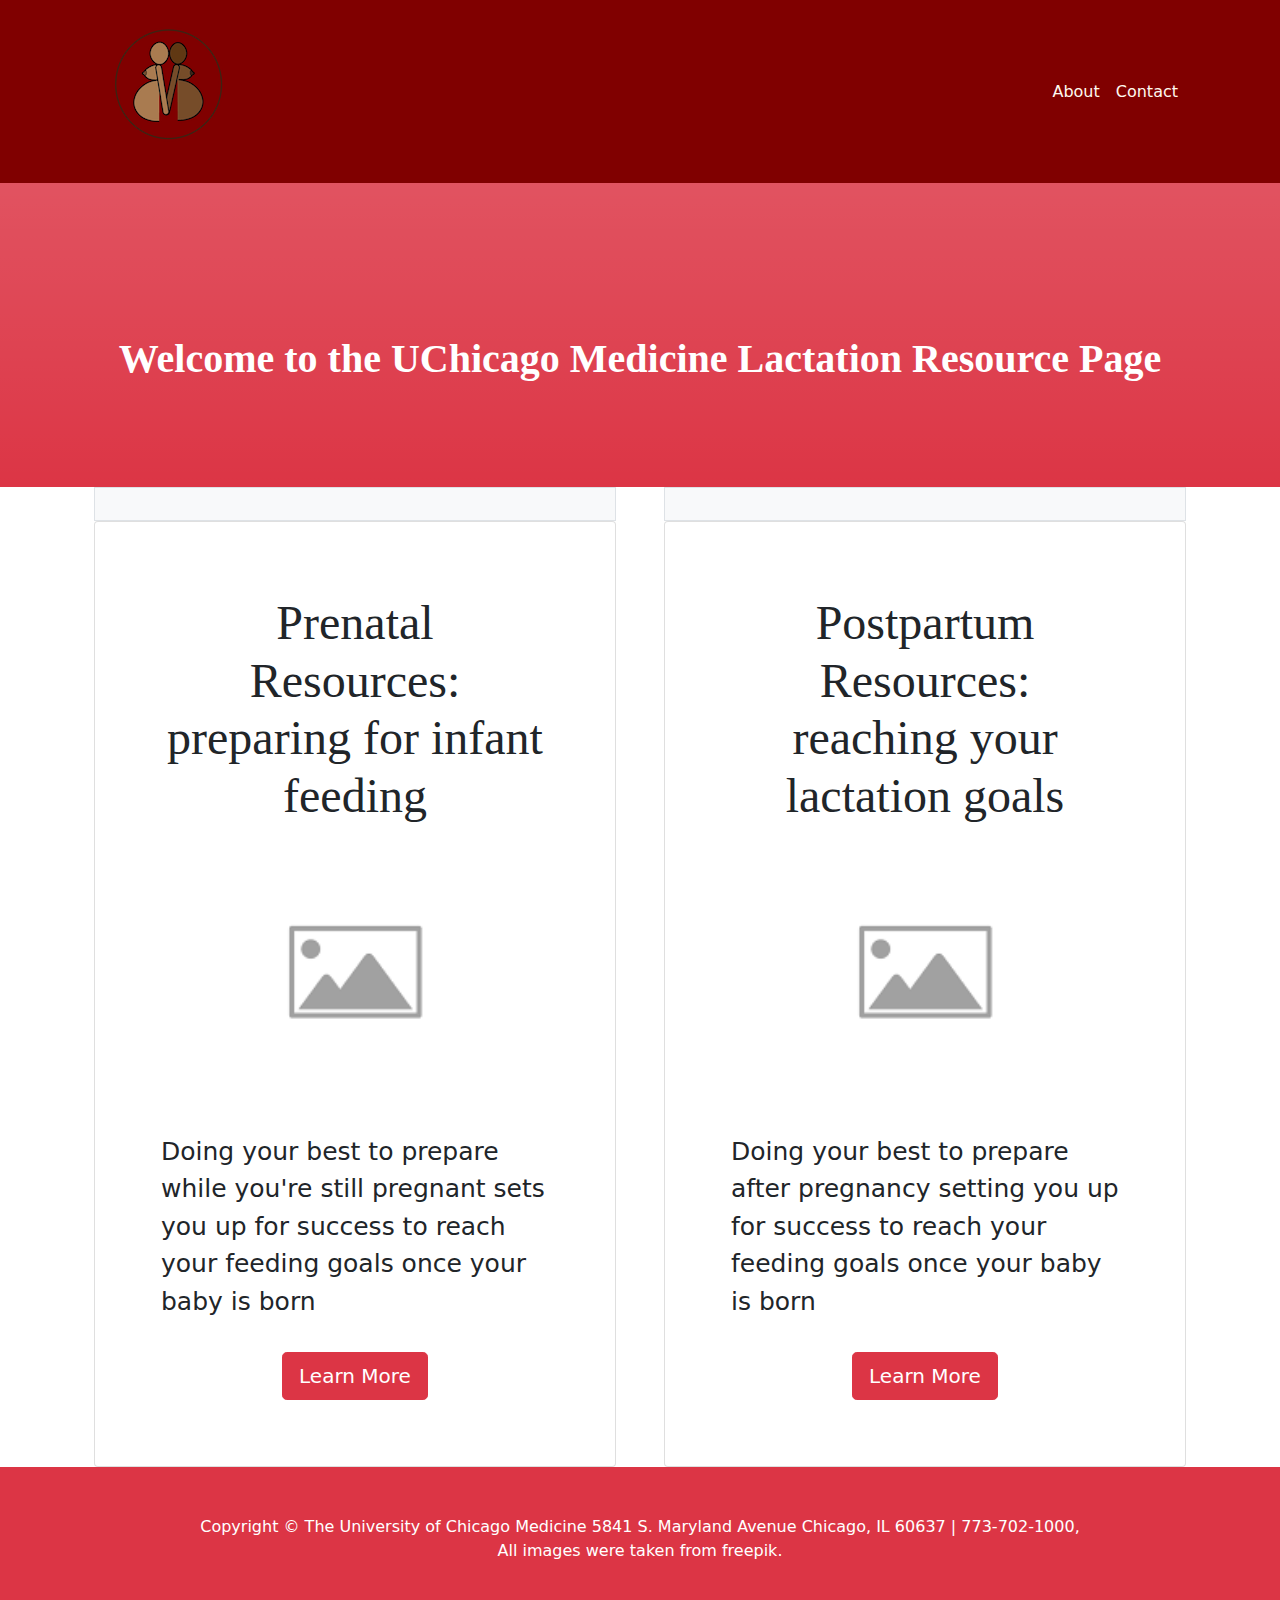
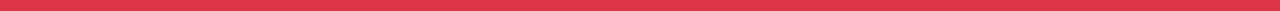
<file: index.html>
<!DOCTYPE html>
<html lang="en">
    <head>
        <meta charset="utf-8" />
        <meta name="viewport" content="width=device-width, initial-scale=1, shrink-to-fit=no" />
        <meta name="description" content="" />
        <meta name="author" content="" />
        <title>Lactation Resources</title>
        <link rel="icon" type="image/x-icon" href="img/main.png"/>
        <!-- Core theme CSS (includes Bootstrap)-->
        <link href="css/styles.css" rel="stylesheet" />
    </head>
    <body id="page-top">
        
        
       
             
             <!-- Navigation-->
      <nav class="navbar navbar-expand-lg navbar-light" style="background-color:maroon;">
            <div class="container px-4">
            <a href="#" class="logo"><img alt="UchicagoMedicine" class="mb-1 slogo" src="img/header.png"></a> 
                <button class="navbar-toggler" type="button" data-bs-toggle="collapse" data-bs-target="#navbarResponsive" aria-controls="navbarResponsive" aria-expanded="false" aria-label="Toggle navigation"><span class="navbar-toggler-icon"></span></button>
                <div class="collapse navbar-collapse" id="navbarResponsive">
                    <ul class="navbar-nav ms-auto">
                        <li class="nav-item"><a class="nav-link" href="#about">About</a></li>
                        <li class="nav-item"><a class="nav-link" href="#contact">Contact</a></li>
                    </ul>
                </div>
            </div>
        </nav>
        <!-- Header-->
        <header class="bg-danger bg-gradient text-white">
            <div class="container px-4 text-center">
                <h1 class="fw-bolder">Welcome to the UChicago Medicine Lactation Resource Page</h1>
            </div>
        </header>
        
        <!-- About section-->
    
    <div class="container px-4">
  <div class="row gx-5">
    <div class="col">
     <div class="p-3 border bg-light"></div>
<div class="card-group">
  <div class="card">
       <h5 class="card-title">Prenatal Resources: preparing for infant feeding</h5>
    <img src="img/placeholder.png" class="card-img-top" alt="pregnant woman">
    <div class="card-body">
      <p class="card-text">Doing your best to prepare while you're still pregnant sets you up for success to reach your feeding goals once your baby is born</p>
     <div class="button-center2">
 <a type="button" class="btn btn-danger btn-lg" href="Prenatal/prenatal.html">Learn More</a>
        </div>
  </div>
    </div>
  </div>
    </div>
    <div class="col">
      <div class="p-3 border bg-light"></div>
              <div class="card">
       <h5 class="card-title">Postpartum Resources: reaching your lactation goals</h5>
    <img src="img/placeholder.png" class="card-img-top" alt="infant feeding">
    <div class="card-body">
      <p class="card-text">Doing your best to prepare after pregnancy setting you up for success to reach your feeding goals once your baby is born</p>
        <div class="button-center">
         <a type="button" class="btn btn-danger btn-lg" href="Postpartum/postpartum.html">Learn More</a>
        </div>
     
    </div>
  </div>
</div>
     </div>   
        </div>
 
        
        
        
        
        
        
        
        
        
        
        
        
        
        <!-- Footer-->
        <footer class="py-5 bg-danger">
            <div class="container px-4"><p class="m-0 text-center text-white">Copyright &copy; The University of Chicago Medicine 5841 S. Maryland Avenue Chicago, IL 60637 | 773-702-1000, <br> All images were taken from freepik. </p></div>
        </footer>
        <!-- Bootstrap core JS-->
        <script src="https://cdn.jsdelivr.net/npm/bootstrap@5.1.3/dist/js/bootstrap.bundle.min.js"></script>
        <!-- Core theme JS-->
        <script src="js/scripts.js"></script>
    </body>
</html>
</file>
